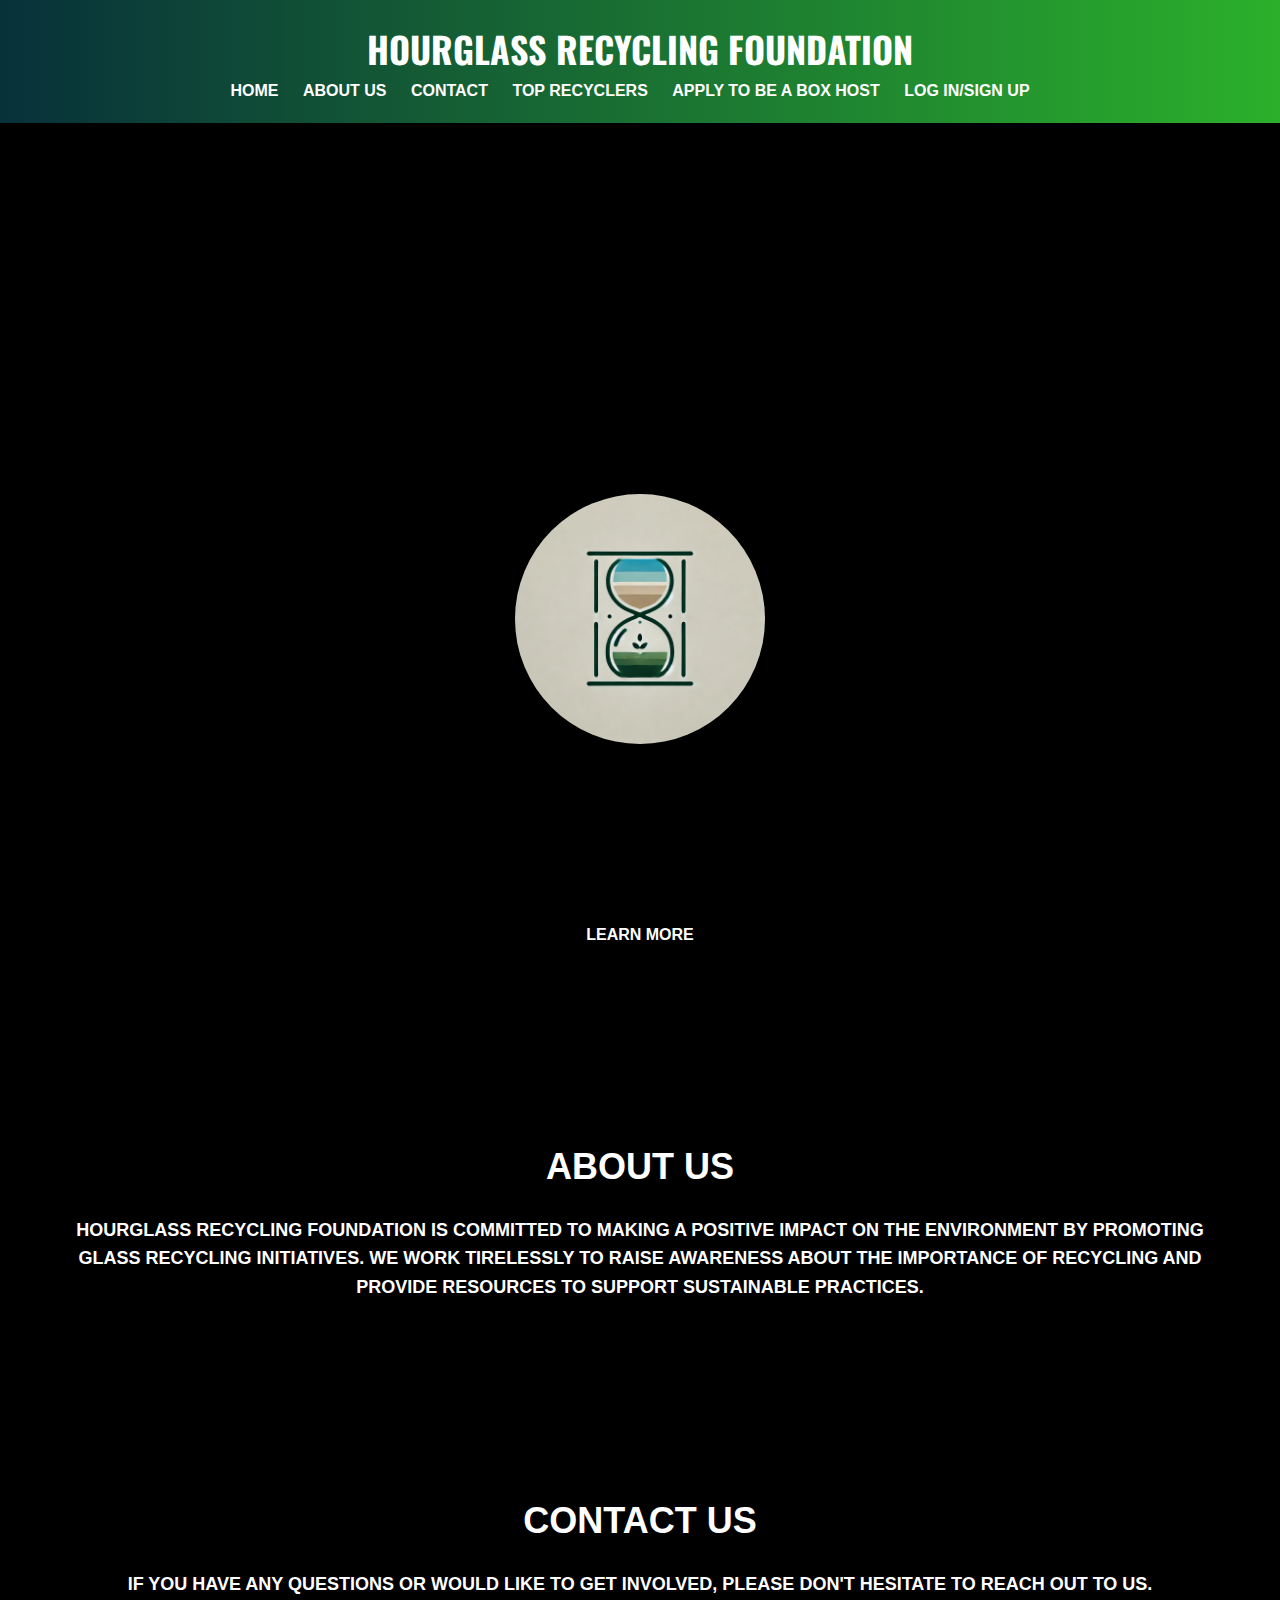
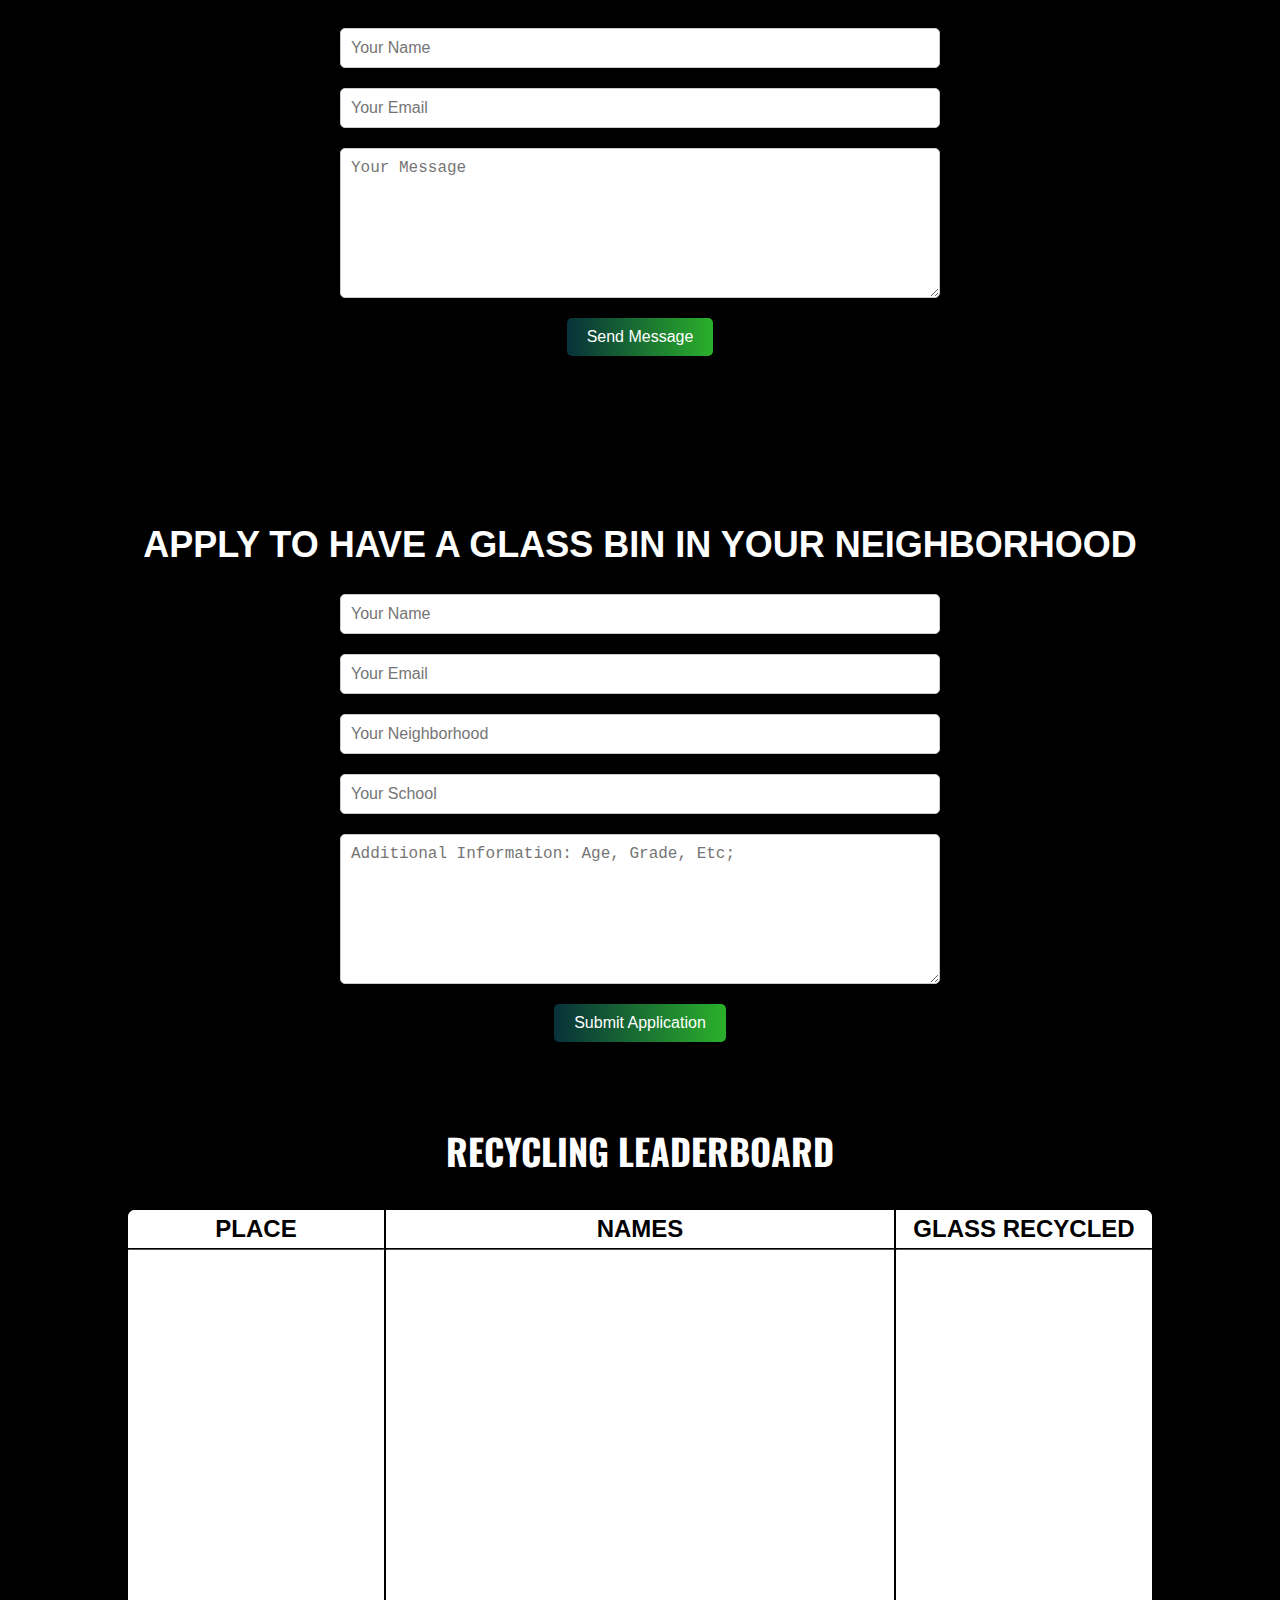
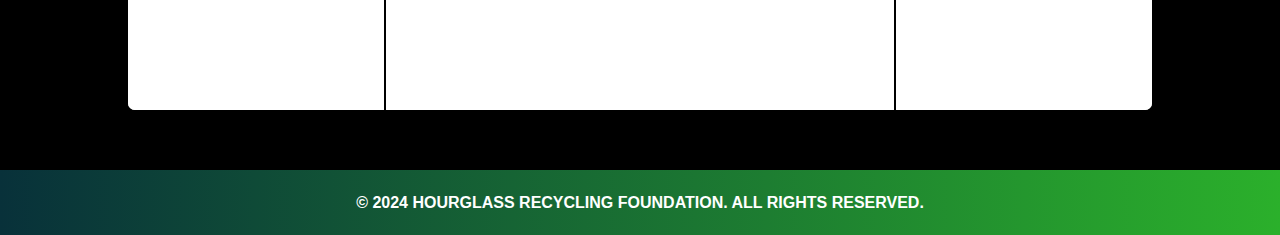
<file: index.html>
<html lang="en">
<head>
    <meta charset="UTF-8">
    <meta http-equiv="X-UA-Compatible" content="IE=edge">
    <meta name="viewport" content="width=device-width, initial-scale=1.0">
    <title>Hourglass Recycling Foundation</title>
    <link rel="stylesheet" href="styles.css">
    <link href="https://fonts.googleapis.com/css2?family=Roboto:wght@400;700&display=swap" rel="stylesheet">
    <link href="https://fonts.googleapis.com/css2?family=Oswald:wght@400;700&display=swap" rel="stylesheet">
    <link rel="preconnect" href="https://fonts.googleapis.com">
    <link rel="preconnect" href="https://fonts.gstatic.com" crossorigin>
    <link href="https://fonts.googleapis.com/css2?family=Rubik:wght@400;500&display=swap" rel="stylesheet">
</head>
<body>
    <header>
        <div class="container" id="navlist">
            <h1>Hourglass Recycling Foundation</h1>
            <nav>
                <ul>
                    <li><a href="#home">Home</a></li>
                    <li><a href="#about">About Us</a></li>
                    <li><a href="#contact">Contact</a></li>
                    <li><a href="#leaderboard">Top Recyclers</a></li>
                    <li><a href="#apply">Apply to be a box host</a></li>
                    <li id="openPopupBtn">Log in/Sign up</li>
                </ul>
                <script>
(function(){if(!window.chatbase||window.chatbase("getState")!=="initialized"){window.chatbase=(...arguments)=>{if(!window.chatbase.q){window.chatbase.q=[]}window.chatbase.q.push(arguments)};window.chatbase=new Proxy(window.chatbase,{get(target,prop){if(prop==="q"){return target.q}return(...args)=>target(prop,...args)}})}const onLoad=function(){const script=document.createElement("script");script.src="https://www.chatbase.co/embed.min.js";script.id="t8n80iyzr8iOYyaASwzu0";script.domain="www.chatbase.co";document.body.appendChild(script)};if(document.readyState==="complete"){onLoad()}else{window.addEventListener("load",onLoad)}})();
</script>
                <div id="popup" class="popup">
                    <div class="popup-content">
                        <span class="close-btn" id="closePopupBtn">&times;</span>
                        <div class="form-container">
                            <form id="loginForm" class="form">
                                <h2>Login</h2>
                                <label for="loginEmail">Email:</label>
                                <input type="email" id="loginEmail" name="loginEmail" required>
                                <label for="loginPassword">Password:</label>
                                <input type="password" id="loginPassword" name="loginPassword" required>
                                <button type="submit">Login</button>
                            </form>
                            <form id="signupForm" class="form">
                                <h2>Signup</h2>
                                <label for="signupEmail">Email:</label>
                                <input type="email" id="signupEmail" name="signupEmail" required>
                                <label for="signupPassword">Password:</label>
                                <input type="password" id="signupPassword" name="signupPassword" required>
                                <button type="submit">Signup</button>
                            </form>
                        </div>
                    </div>
                </div>
            </nav>
        </div>
    </header>

    <section id="home" class="hero">
        <div class="container">
            <h2>Welcome to  Hourglass Recycling Foundation</h2>
            <img src="logo.png" class="logo" width="250px">
            <p>We are dedicated to promoting glass recycling and environmental sustainability.</p>
            <a href="#about" class="btn">Learn More</a>
        </div>
    </section>

    <section id="about" class="about">
        <div class="container">
            <h2>About Us</h2>
            <p>Hourglass Recycling Foundation is committed to making a positive impact on the environment by promoting glass recycling initiatives. We work tirelessly to raise awareness about the importance of recycling and provide resources to support sustainable practices.</p>
        </div>
    </section>

    <section id="contact" class="contact">
        <div class="container">
            <h2>Contact Us</h2>
            <p class="typing">If you have any questions or would like to get involved, please don't hesitate to reach out to us.</p>
            <form action="https://api.web3forms.com/submit" method="POST">
                <input type="hidden" name="access_key" value="7fdea984-f66f-4a11-8572-39d68b636d2a">
                <input type="text" name="name" placeholder="Your Name" required>
                <input type="email" name="email" placeholder="Your Email" required>
                <textarea name="message" placeholder="Your Message" required></textarea>
                <button type="submit" class="btn">Send Message</button>
            </form>
        </div>
    </section>

    <section id="apply" class="contact">
        <div class="container">
            <h2>Apply to Have a Glass Bin in your Neighborhood</h2>
        </div>
        <form action="https://api.web3forms.com/submit" method="POST">
            <input type="hidden" name="access_key" value="7fdea984-f66f-4a11-8572-39d68b636d2a">
            <input type="text" name="name" placeholder="Your Name" required>
            <input type="email" name="email" placeholder="Your Email" required>
            <input type="text" name="hood" placeholder="Your Neighborhood" required>
            <input type="text" name="school" placeholder="Your School" required>
            <textarea name="message" placeholder="Additional Information: Age, Grade, Etc;" required></textarea>
            <button type="submit" class="btn">Submit Application</button>
        </form>
    </section>

    <section id="leaderboard">
        <h1>Recycling Leaderboard</h1>
        <div class="leaderboard">
            <div class="place" style="background:white;">
                <h2 style="text-align: center;">Place</h2>
                <hr class="hr">
            </div>
            <div class="glass" style="background:white;">
                <h2 style="text-align: center;">Glass Recycled</h2>
                <hr class="hr">
            </div>
            <div class="names" style="background:white;">
                <h2 style="text-align: center;">Names</h2>
                <hr class="hr">
            </div>
        </div>
    </section>
    <div class="empty"></div>
    
    <footer>
        <div class="container">
            <p>&copy; 2024 Hourglass Recycling Foundation. All rights reserved.</p>
        </div>
    </footer>

    <script>
        window.addEventListener('scroll', function() {
            var header = document.querySelector('header');
            if (window.scrollY > 0) {
                header.classList.add('small');
            } else {
                header.classList.remove('small');
            }
        });
    </script>
</body>
</html>
</file>
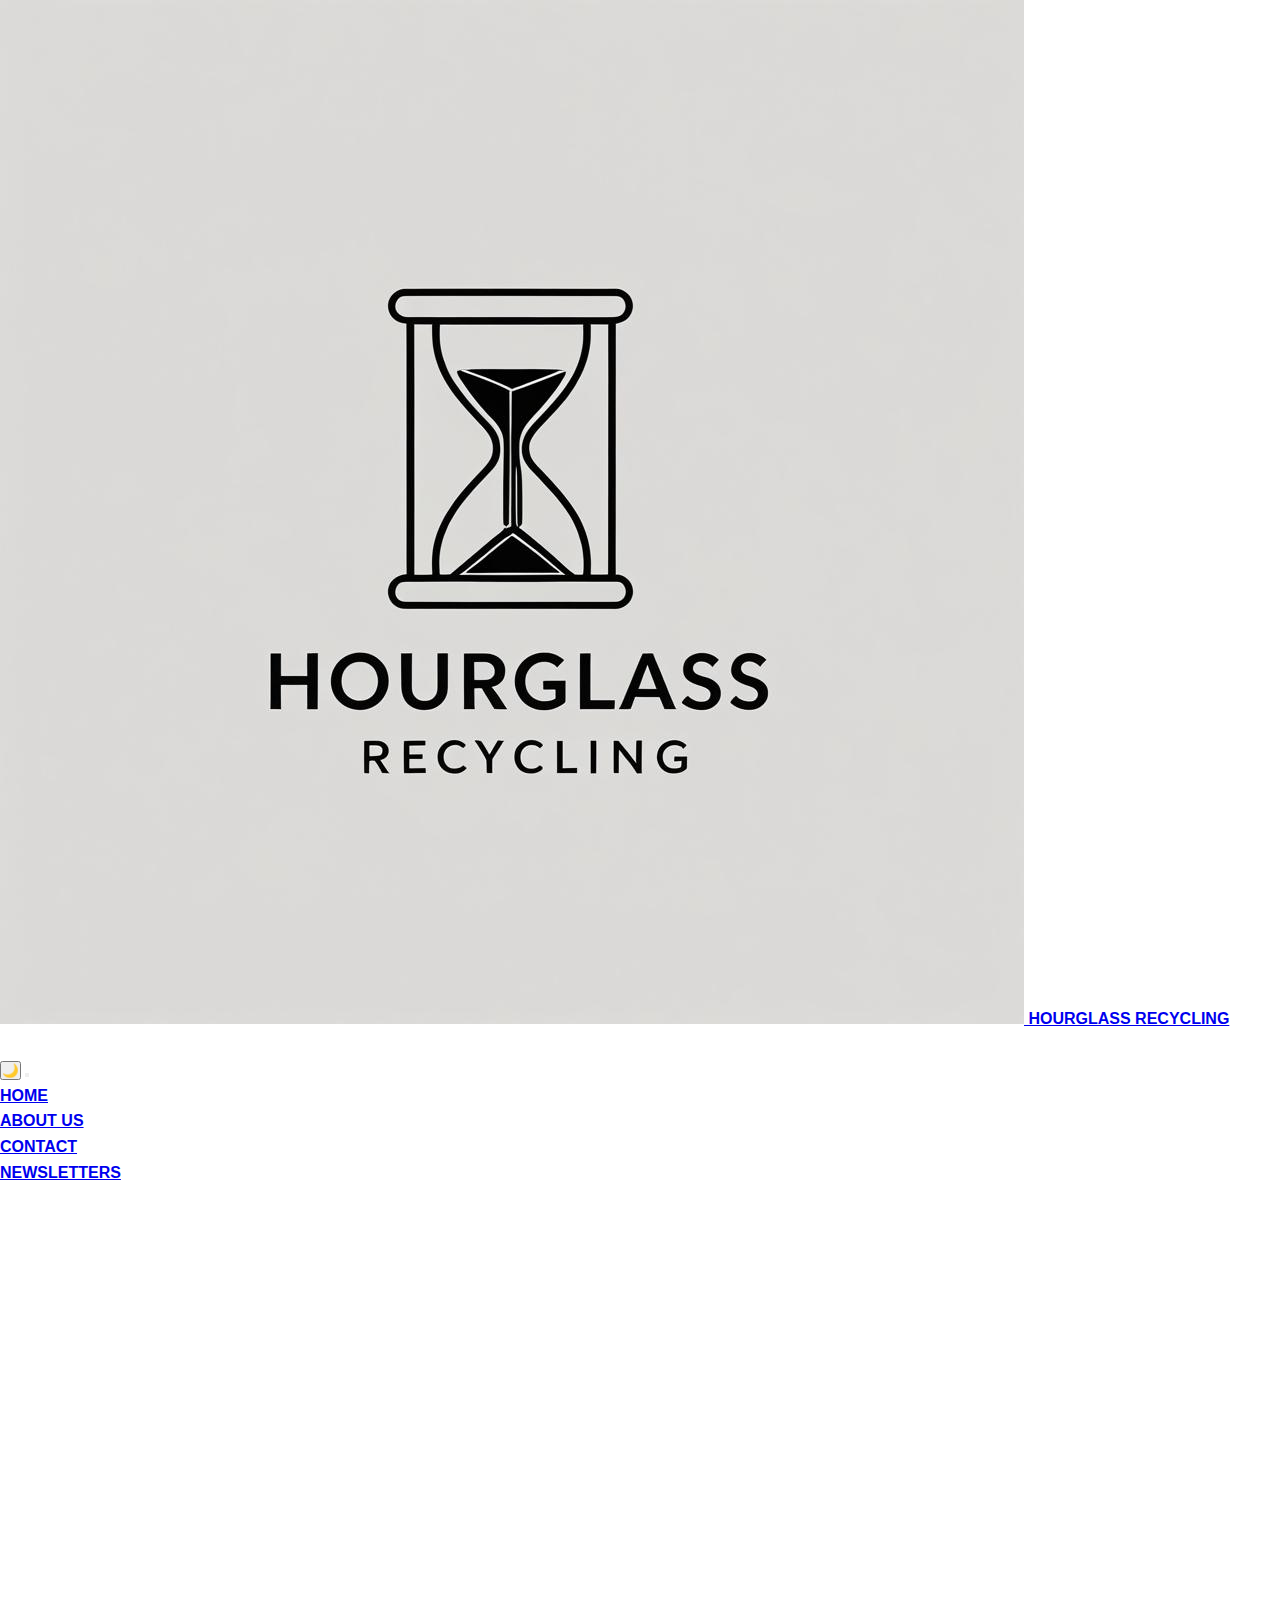
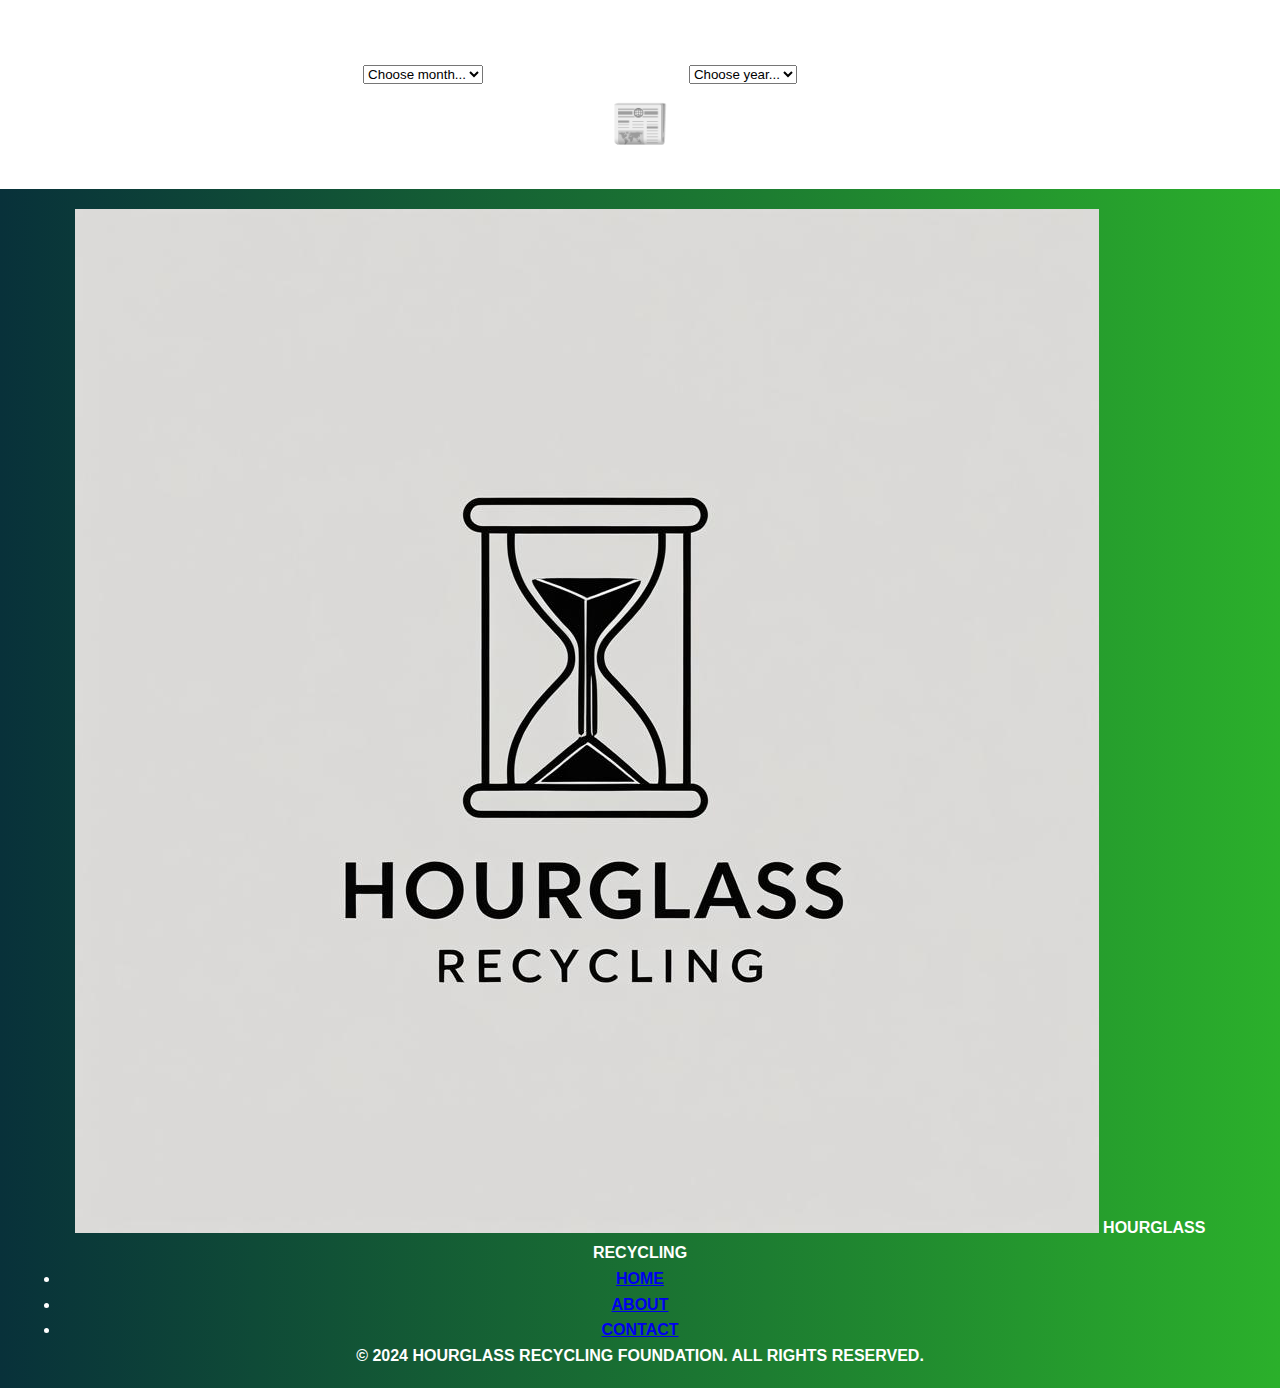
<file: newsletters/newsletters.html>
<!DOCTYPE html>
<html lang="en">
<head>
  <meta charset="UTF-8">
  <meta name="viewport" content="width=device-width, initial-scale=1.0">
  <title>Newsletters — Hourglass Recycling Foundation</title>
  <link rel="preconnect" href="https://fonts.googleapis.com">
  <link rel="preconnect" href="https://fonts.gstatic.com" crossorigin>
  <link href="https://fonts.googleapis.com/css2?family=Inter:wght@300;400;500;600;700;800;900&display=swap" rel="stylesheet">
  <link rel="stylesheet" href="../styles.css">
  <link rel="icon" href="hourglasslogo.png">
</head>
<body>

<div id="page-transition"></div>
<div id="scroll-progress" style="position:fixed;top:0;left:0;height:3px;background:linear-gradient(90deg,#08313a,#2bb02b);z-index:1001;width:0;transition:width 0.1s;pointer-events:none"></div>
<div id="toast-container" aria-live="polite"></div>

<nav id="navbar" role="navigation" aria-label="Main navigation">
  <div class="nav-inner">
    <a class="nav-brand" href="/index.html">
      <img src="hourglasslogo.png" alt="Hourglass logo" loading="lazy">
      Hourglass Recycling
    </a>
    <ul class="nav-links" role="list">
      <li><a href="/index.html#home">Home</a></li>
      <li><a href="/index.html#about">About</a></li>
      <li><a href="/index.html#locations">Locations</a></li>
      <li><a href="/index.html#contact">Contact</a></li>
      <li><a href="/index.html#apply">Apply</a></li>
      <li><a href="/index.html#leaderboard">Leaderboard</a></li>
      <li><a href="/newsletters/newsletters.html" class="active">Newsletters</a></li>
    </ul>
    <div class="nav-actions">
      <button id="theme-toggle" class="theme-toggle" aria-label="Toggle dark/light mode" title="Toggle theme">&#127769;</button>
      <button id="hamburger" class="hamburger" aria-label="Toggle menu" aria-expanded="false">
        <span></span><span></span><span></span>
      </button>
    </div>
  </div>
</nav>

<div id="mobile-nav" class="mobile-nav">
  <ul role="list">
    <li><a href="/index.html" class="mobile-nav-link">Home</a></li>
    <li><a href="/index.html#about" class="mobile-nav-link">About Us</a></li>
    <li><a href="/index.html#contact" class="mobile-nav-link">Contact</a></li>
    <li><a href="/newsletters/newsletters.html" class="mobile-nav-link">Newsletters</a></li>
  </ul>
</div>

<!-- Hero -->
<section id="home" style="min-height:50vh;padding-top:120px;padding-bottom:60px;background:var(--bg-primary);position:relative;overflow:hidden" aria-label="Newsletters hero">
  <div class="hero-bg">
    <div class="hero-grid"></div>
    <div class="hero-orb hero-orb-1"></div>
  </div>
  <div class="container" style="position:relative;z-index:1;text-align:center">
    <span class="section-label" data-animate="fade-up">Monthly Updates</span>
    <h1 class="hero-title" data-animate="fade-up" data-delay="80" style="font-size:clamp(2rem,6vw,3.5rem)">
      Our <span class="accent">Newsletters</span>
    </h1>
    <p class="hero-description" style="margin:0 auto;max-width:520px" data-animate="fade-up" data-delay="160">
      Monthly updates from the Hourglass Recycling team — covering progress, achievements, and community highlights.
    </p>
  </div>
</section>

<!-- Newsletter selector -->
<section style="background:var(--bg-secondary);padding:var(--sp-20) 0">
  <div class="container">
    <div class="card card-glass" style="max-width:680px;margin:0 auto" data-animate="fade-up">
      <h2 style="font-size:var(--text-2xl);margin-bottom:var(--sp-6)">Select a Newsletter</h2>

      <div style="display:grid;grid-template-columns:1fr 1fr;gap:var(--sp-5);margin-bottom:var(--sp-6)">
        <div class="form-group">
          <label class="form-label" for="monthSelect">Month</label>
          <select class="form-input" id="monthSelect" style="cursor:pointer">
            <option value="">Choose month...</option>
            <option value="01">January</option>
            <option value="02">February</option>
            <option value="03">March</option>
            <option value="04">April</option>
            <option value="05">May</option>
            <option value="06">June</option>
            <option value="07">July</option>
            <option value="08">August</option>
            <option value="09">September</option>
            <option value="10">October</option>
            <option value="11">November</option>
            <option value="12">December</option>
          </select>
        </div>
        <div class="form-group">
          <label class="form-label" for="yearSelect">Year</label>
          <select class="form-input" id="yearSelect" style="cursor:pointer">
            <option value="">Choose year...</option>
            <option value="2025">2025</option>
            <option value="2026">2026</option>
          </select>
        </div>
      </div>

      <div id="newsletter-status" style="display:none;padding:var(--sp-4);background:rgba(43,176,43,0.08);border:1px solid rgba(43,176,43,0.2);border-radius:var(--radius-md);font-size:var(--text-sm);color:var(--green-light);margin-bottom:var(--sp-5)"></div>

      <div id="newsletterFrameContainer" style="display:none">
        <iframe
          id="newsletterFrame"
          src=""
          frameborder="0"
          title="Newsletter PDF"
          style="width:100%;height:70vh;border-radius:var(--radius-lg);border:1px solid var(--border-color)"
        ></iframe>
        <div style="margin-top:var(--sp-4);display:flex;justify-content:flex-end;gap:var(--sp-3)">
          <a id="download-link" href="#" class="btn btn-ghost btn-sm" download>Download PDF</a>
        </div>
      </div>

      <div id="newsletter-empty" style="text-align:center;padding:var(--sp-12) 0;color:var(--text-muted)">
        <div style="font-size:48px;margin-bottom:var(--sp-4)">&#128240;</div>
        <p>Select a month and year to view a newsletter.</p>
      </div>

    </div>
  </div>
</section>

<footer>
  <div class="container">
    <div class="footer-inner">
      <div class="footer-brand">
        <img src="hourglasslogo.png" alt="Hourglass logo" loading="lazy">
        Hourglass Recycling
      </div>
      <ul class="footer-links" role="list">
        <li><a href="/index.html">Home</a></li>
        <li><a href="/index.html#about">About</a></li>
        <li><a href="/index.html#contact">Contact</a></li>
      </ul>
    </div>
    <div class="footer-copy">&copy; 2024 Hourglass Recycling Foundation. All rights reserved.</div>
  </div>
</footer>

<script src="../script.js"></script>
<script>
document.addEventListener('DOMContentLoaded', () => {
  const monthSelect = document.getElementById('monthSelect');
  const yearSelect = document.getElementById('yearSelect');
  const frameContainer = document.getElementById('newsletterFrameContainer');
  const frame = document.getElementById('newsletterFrame');
  const emptyState = document.getElementById('newsletter-empty');
  const statusEl = document.getElementById('newsletter-status');
  const downloadLink = document.getElementById('download-link');

  function updateFrame() {
    const month = monthSelect.value;
    const year = yearSelect.value;

    if (month && year) {
      const filePath = `${year}-${month}.pdf`;
      frame.src = filePath;
      downloadLink.href = filePath;
      frameContainer.style.display = 'block';
      emptyState.style.display = 'none';
      statusEl.style.display = 'block';
      const monthNames = ['','January','February','March','April','May','June','July','August','September','October','November','December'];
      statusEl.textContent = 'Showing newsletter for ' + monthNames[parseInt(month)] + ' ' + year;
    } else {
      frameContainer.style.display = 'none';
      emptyState.style.display = 'block';
      statusEl.style.display = 'none';
    }
  }

  monthSelect.addEventListener('change', updateFrame);
  yearSelect.addEventListener('change', updateFrame);
});
</script>

<script>(function(){if(!window.chatbase||window.chatbase("getState")!=="initialized"){window.chatbase=(...arguments)=>{if(!window.chatbase.q){window.chatbase.q=[]}window.chatbase.q.push(arguments)};window.chatbase=new Proxy(window.chatbase,{get(target,prop){if(prop==="q"){return target.q}return(...args)=>target(prop,...args)}})}const onLoad=function(){const script=document.createElement("script");script.src="https://www.chatbase.co/embed.min.js";script.id="LgkNP2zSREKgF_SQhUixQ";script.domain="www.chatbase.co";document.body.appendChild(script)};if(document.readyState==="complete"){onLoad()}else{window.addEventListener("load",onLoad)}})();</script>
</body>
</html>
</file>
<file: styles.css>
* {
    box-sizing: border-box;
    margin: 0;
    padding: 0;
}

/* Global Styles */
body {
    font-weight: bold;
    text-transform: uppercase;
    font-family: 'Steelfish Rg', 'helveticaneue', helvetica, arial, sans-serif;
    font-weight: 800;
    -webkit-font-smoothing: antialiased;
    line-height: 1.6;
    color: #FFFFFF;
}

.container {
    max-width: 1200px;
    margin: 0 auto;
    padding: 0 20px;
    font-weight: bold;
    text-transform: uppercase;
    font-family: 'Steelfish Rg', 'helveticaneue', helvetica, arial, sans-serif;
    font-weight: 800;
    -webkit-font-smoothing: antialiased;
}


/* Header Styles */
header {
    position: fixed;
  width:100%;
    background: rgb(8,49,58);
background: -moz-linear-gradient(90deg, rgba(8,49,58,1) 0%, rgba(43,176,43,1) 100%);
background: -webkit-linear-gradient(90deg, rgba(8,49,58,1) 0%, rgba(43,176,43,1) 100%);
background: linear-gradient(90deg, rgba(8,49,58,1) 0%, rgba(43,176,43,1) 100%);
filter: progid:DXImageTransform.Microsoft.gradient(startColorstr="#08313a",endColorstr="#2bb02b",GradientType=1); /* New shade of green */
    color: #fff;
    padding: 20px 0;
  transition: 1s;
}





header h1 {
    font-family: 'Oswald', sans-serif;
    font-size: 36px;
    text-align: center;
  position: sticky;
  
}

h1 {
    font-family: 'Oswald', sans-serif;
    font-size: 36px;
    text-align: center;
}

nav ul {
    list-style-type: none;
    text-align: center;
  
}

nav ul li {
    display: inline-block;
    margin-right: 20px;
}

nav ul li a {
    color: #fff;
    text-decoration: none;
    transition: color 0.3s ease;
}

nav ul li a:hover {
    color: #ddd;
}

ul:hover li a:not(:hover) {
  color: white;
  opacity: 0.3;
  filter: blur(1px);
}


/* Hero Section */
.hero {
    background-color: black;
    background-size: cover;
    background-position: center;
    padding: 100px 0;
    text-align: center;
    color: #fff;
}

.hero h2 {
    font-size: 48px;
    margin-bottom: 40px;
    background-image: url('https://cdn.route-fifty.com/media/img/cd/2020/02/14/shutterstock_1105042415/route-fifty-lead-image.jpg?1627433838');
  background-repeat: repeat;
            -webkit-background-clip: text;
            -webkit-text-fill-color: transparent;
            margin-top: 200px;
            text-align: center;
            font-weight: bold;
            text-transform: uppercase;
            font-family: 'Steelfish Rg', 'helveticaneue', helvetica, arial, sans-serif;
            font-weight: 800;
            -webkit-font-smoothing: antialiased;
}

.hero p {
    font-size: 18px;
    margin-bottom: 30px;
    margin-bottom: 40px;
    background-image: url('https://cdn.route-fifty.com/media/img/cd/2020/02/14/shutterstock_1105042415/route-fifty-lead-image.jpg?1627433838');
  background-repeat: repeat;
            -webkit-background-clip: text;
            -webkit-text-fill-color: transparent;
            margin-top: 100px;
            text-align: center;
            font-weight: bold;
            text-transform: uppercase;
            font-family: 'Steelfish Rg', 'helveticaneue', helvetica, arial, sans-serif;
            font-weight: 800;
            -webkit-font-smoothing: antialiased;
}

.hero .btn {
    display: inline-block;
    padding: 10px 20px;
    background-image: url('https://cdn.route-fifty.com/media/img/cd/2020/02/14/shutterstock_1105042415/route-fifty-lead-image.jpg?1627433838');
    color: #fff;
    text-decoration: none;
    border-radius: 5px;
    transition: background-color 0.3s ease;
}

.hero .btn:hover {
    opacity: 0.5;
}

/* About Section */
.about {
    background-color: #000000;
    padding: 80px 0;
    text-align: center;
}

.about h2 {
    font-size: 36px;
    margin-bottom: 20px;
}

.about p {
    font-size: 18px;
    margin-bottom: 30px;
}

/* Contact Section */
.contact {
    background-color: #000000;
    padding: 80px 0;
    text-align: center;
}

.contact h2 {
    font-size: 36px;
    margin-bottom: 20px;
}

.contact p {
    font-size: 18px;
    margin-bottom: 30px;
}

.contact form {
    max-width: 600px;
    margin: 0 auto;
}

.contact input[type="text"],
.contact input[type="email"],
.contact textarea {
    width: 100%;
    padding: 10px;
    margin-bottom: 20px;
    border: 1px solid #ccc;
    border-radius: 5px;
    font-size: 16px;
}

.contact textarea {
    height: 150px;
}

.contact button[type="submit"] {
    padding: 10px 20px;
    background: rgb(8,49,58);
    background: -moz-linear-gradient(90deg, rgba(8,49,58,1) 0%, rgba(43,176,43,1) 100%);
    background: -webkit-linear-gradient(90deg, rgba(8,49,58,1) 0%, rgba(43,176,43,1) 100%);
    background: linear-gradient(90deg, rgba(8,49,58,1) 0%, rgba(43,176,43,1) 100%);
filter: progid:DXImageTransform.Microsoft.gradient(startColorstr="#08313a",endColorstr="#2bb02b",GradientType=1);    color: #fff;
    border: none;
    border-radius: 5px;
    font-size: 16px;
    cursor: pointer;
    transition: background-color 0.3s ease;
}

.contact button[type="submit"]:hover {
    opacity: 0.75;
}

/* Footer Styles */
footer {
    background: rgb(8,49,58);
background: -moz-linear-gradient(90deg, rgba(8,49,58,1) 0%, rgba(43,176,43,1) 100%);
background: -webkit-linear-gradient(90deg, rgba(8,49,58,1) 0%, rgba(43,176,43,1) 100%);
background: linear-gradient(90deg, rgba(8,49,58,1) 0%, rgba(43,176,43,1) 100%);
filter: progid:DXImageTransform.Microsoft.gradient(startColorstr="#08313a",endColorstr="#2bb02b",GradientType=1); /* New shade of green */
    color: #fff;
    padding: 20px 0;
    text-align: center;
}

footer p {
    font-size: 16px;
}

/* Responsive Styles */
@media (max-width: 768px) {
    header h1 {
        font-size: 30px;
    }

    .hero h2 {
        font-size: 36px;
    }

    .about h2,
    .contact h2 {
        font-size: 30px;
      background-color: #000000;
  }

    .contact form {
        padding: 0 20px;
        background-color: #000000;
    }
}

/* Animations */
.fade-in {
    opacity: 0;
    transition: opacity 0.5s ease-in-out;
}

.fade-in.is-visible {
    opacity: 1;
}

.bounce {
    transition: transform 
}

header.small {
    padding: 10px 0; /* Adjust padding as needed */
  margin-top:-50px;
    font-size: 20px; /* Adjust font size as needed */
}

.ul .btn {
    float: right;
    position: relative; bottom: 15px;
    height: 30px;
    width: 100px;
    color: #fff;
    background-color: rgb(0, 0, 0,0);
}

.log:hover {
    color: #ddd;
}

.popup {
    display: none;
    position: fixed;
    z-index: 1;
    left: 0;
    top: 0;
    width: 100%;
    height: 100%;
    overflow: auto;
    background-color: rgba(0, 0, 0, 0.4);
}

.popup-content {
    background-color: #000000;
    margin: 10% auto;
    padding: 20px;
    border: 1px solid #888;
    width: 90%;
    max-width: 400px;
    text-align: center;
    border-radius: 10px;
    box-shadow: 0 4px 8px rgba(0, 0, 0, 0.2);
    position: relative;
}

.close-btn {
    color: #aaa;
    position: absolute;
    top: 10px;
    right: 20px;
    font-size: 28px;
    font-weight: bold;
    cursor: pointer;
}

.close-btn:hover,
.close-btn:focus {
    color: black;
    text-decoration: none;
    cursor: pointer;
}

.form-container {
    display: flex;
    flex-direction: column;
    align-items: center;
}

.form {
    width: 100%;
    margin-bottom: 20px;
}

.form h2 {
    margin-bottom: 20px;
}

.form label {
    display: block;
    margin-bottom: 5px;
    text-align: left;
}

.form input {
    width: 100%;
    padding: 10px;
    margin-bottom: 15px;
    border: 1px solid #ccc;
    border-radius: 5px;
}

.form button {
    width: 100%;
    padding: 10px;
    background: rgb(8,49,58);
    background: -moz-linear-gradient(90deg, rgba(8,49,58,1) 0%, rgba(43,176,43,1) 100%);
    background: -webkit-linear-gradient(90deg, rgba(8,49,58,1) 0%, rgba(43,176,43,1) 100%);
    background: linear-gradient(90deg, rgba(8,49,58,1) 0%, rgba(43,176,43,1) 100%);
filter: progid:DXImageTransform.Microsoft.gradient(startColorstr="#08313a",endColorstr="#2bb02b",GradientType=1);    color: white;
    border: none;
    border-radius: 5px;
    cursor: pointer;
}

.form button:hover {
    opacity: 50%;
}

.leaderboard {
    background: white;
    width: 80%;
    height: 500px;
    margin-left: auto;
    margin-right: auto;
    margin-top: 30px;
    border-radius: 7px;
}

#leaderboard {
    background-color: black;
}

.empty {
    height: 60px;
    background-color: black;
}

.place {
    height: 100%;
    width: 25%;
    border-top-left-radius: 7px;
    border-bottom-left-radius: 7px;
    float: left;
}

.names {
    height: 100%;
    width: 50%;
    margin-left: 25%;
    border-right-style: solid;
    border-left-style: solid;
    border-right-width: 2px;
    border-left-width: 2px;
    border-right-color: black;
    border-left-color: black;
}

.glass {
    height: 100%;
    width: 25%;
    float: right;
    border-bottom-right-radius: 7px;
    border-top-right-radius: 7px;
}

.hr {
    border-color: black;
}

#leaderboard h2
{
    color: black;
}

.logo {
    border-radius: 1000px;
}
</file>
